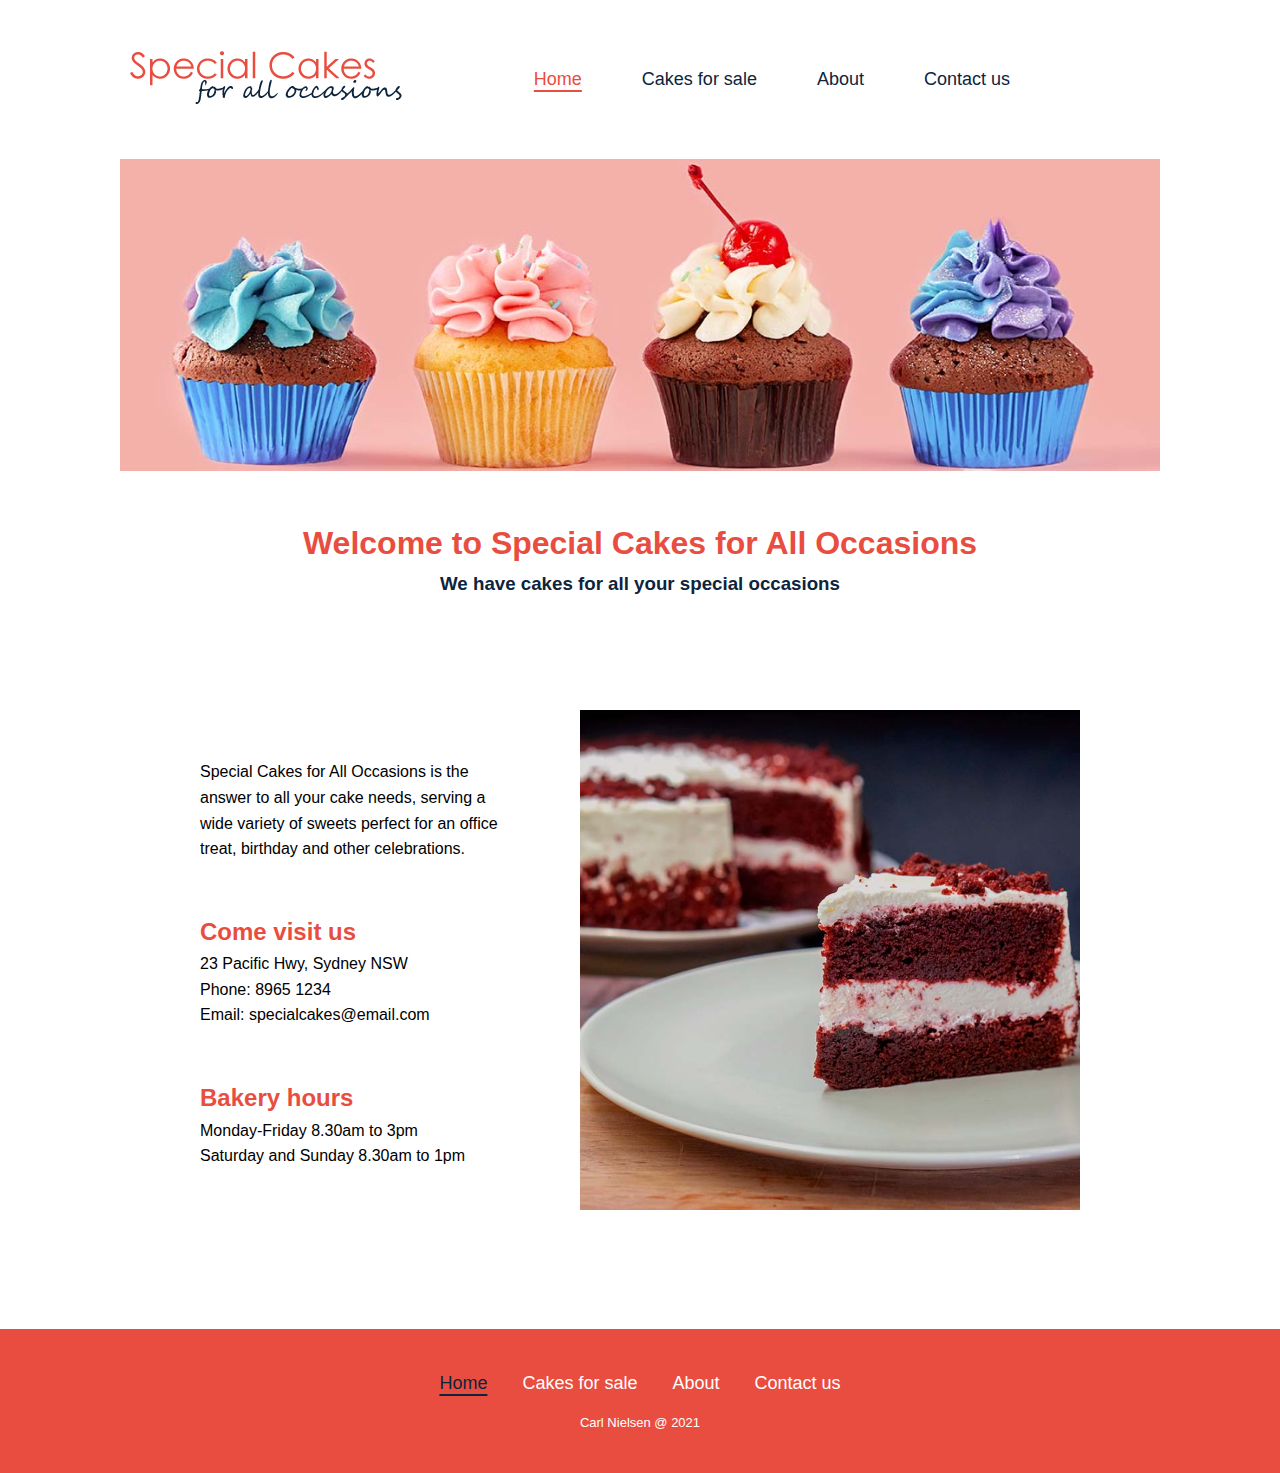
<file: index.html>
<!DOCTYPE html>
<html lang="en">
  <head>
    <link rel="stylesheet" href="./CSS/specialcakesstyles.css" />
    <meta charset="UTF-8" />
    <meta http-equiv="X-UA-Compatible" content="IE=edge" />
    <meta name="viewport" content="width=device-width, initial-scale=1.0" />
    <title>Homepage</title>
  </head>

  <body>
    <header>
      <div class="logo">
        <a href="./index.html">
          <img
            src="./images/logo.png"
            alt="Special Cakes for All Occasions logo"
        /></a>
      </div>

      <div class="headernav">
        <a href="index.html" id="headernav-active">Home</a>
        <a href="./cakes_for_sale.html">Cakes for sale</a>
        <a href="./about.html">About</a>
        <a href="./contact_us.html">Contact us</a>
      </div>
    </header>

    <section class="main">
      <div class="main-banner">
        <img
          src="./images/web_images/rowofcupcakes1200.jpg"
          alt="Yummy cupcakes in a row"
        />
      </div>

      <div>
        <h1 class="intro">Welcome to Special Cakes for All Occasions</h1>
      </div>
      <div>
        <h3 class="intro">We have cakes for all your special occasions</h3>
      </div>

      <div class="main-text">
        <div class="main-text-group">
          <div class="main-text-para1">
            <p>
              Special Cakes for All Occasions is the answer to all your cake
              needs, serving a wide variety of sweets perfect for an office
              treat, birthday and other celebrations.
            </p>
          </div>
          <br />
          <br />
          <div class="main-text-visit">
            <h2>Come visit us</h2>
            <p>23 Pacific Hwy, Sydney NSW</p>
            <p>Phone: 8965 1234</p>
            <p>Email: specialcakes@email.com</p>
            <br />
            <br />
          </div>
          <div class="main-text-hours">
            <h2>Bakery hours</h2>
            <p>Monday-Friday 8.30am to 3pm</p>
            <p>Saturday and Sunday 8.30am to 1pm</p>
          </div>
        </div>

        <div class="main-text-cakeimage">
          <img
            src="./images/web_images/redvelvetcake750.jpg"
            alt="Slice of red velvet cake"
          />
        </div>
      </div>
    </section>

    <footer>
      <div class="footer-nav">
        <ul>
          <li>
            <a href="index.html" id="footernav-active">Home</a>
          </li>
          <li>
            <a href="./cakes_for_sale.html">Cakes for sale</a>
          </li>
          <li>
            <a href="./about.html">About</a>
          </li>
          <li>
            <a href="./contact_us.html">Contact us</a>
          </li>
        </ul>
      </div>
      <p class="copyright">Carl Nielsen @ 2021</p>
    </footer>
  </body>
</html>
</file>
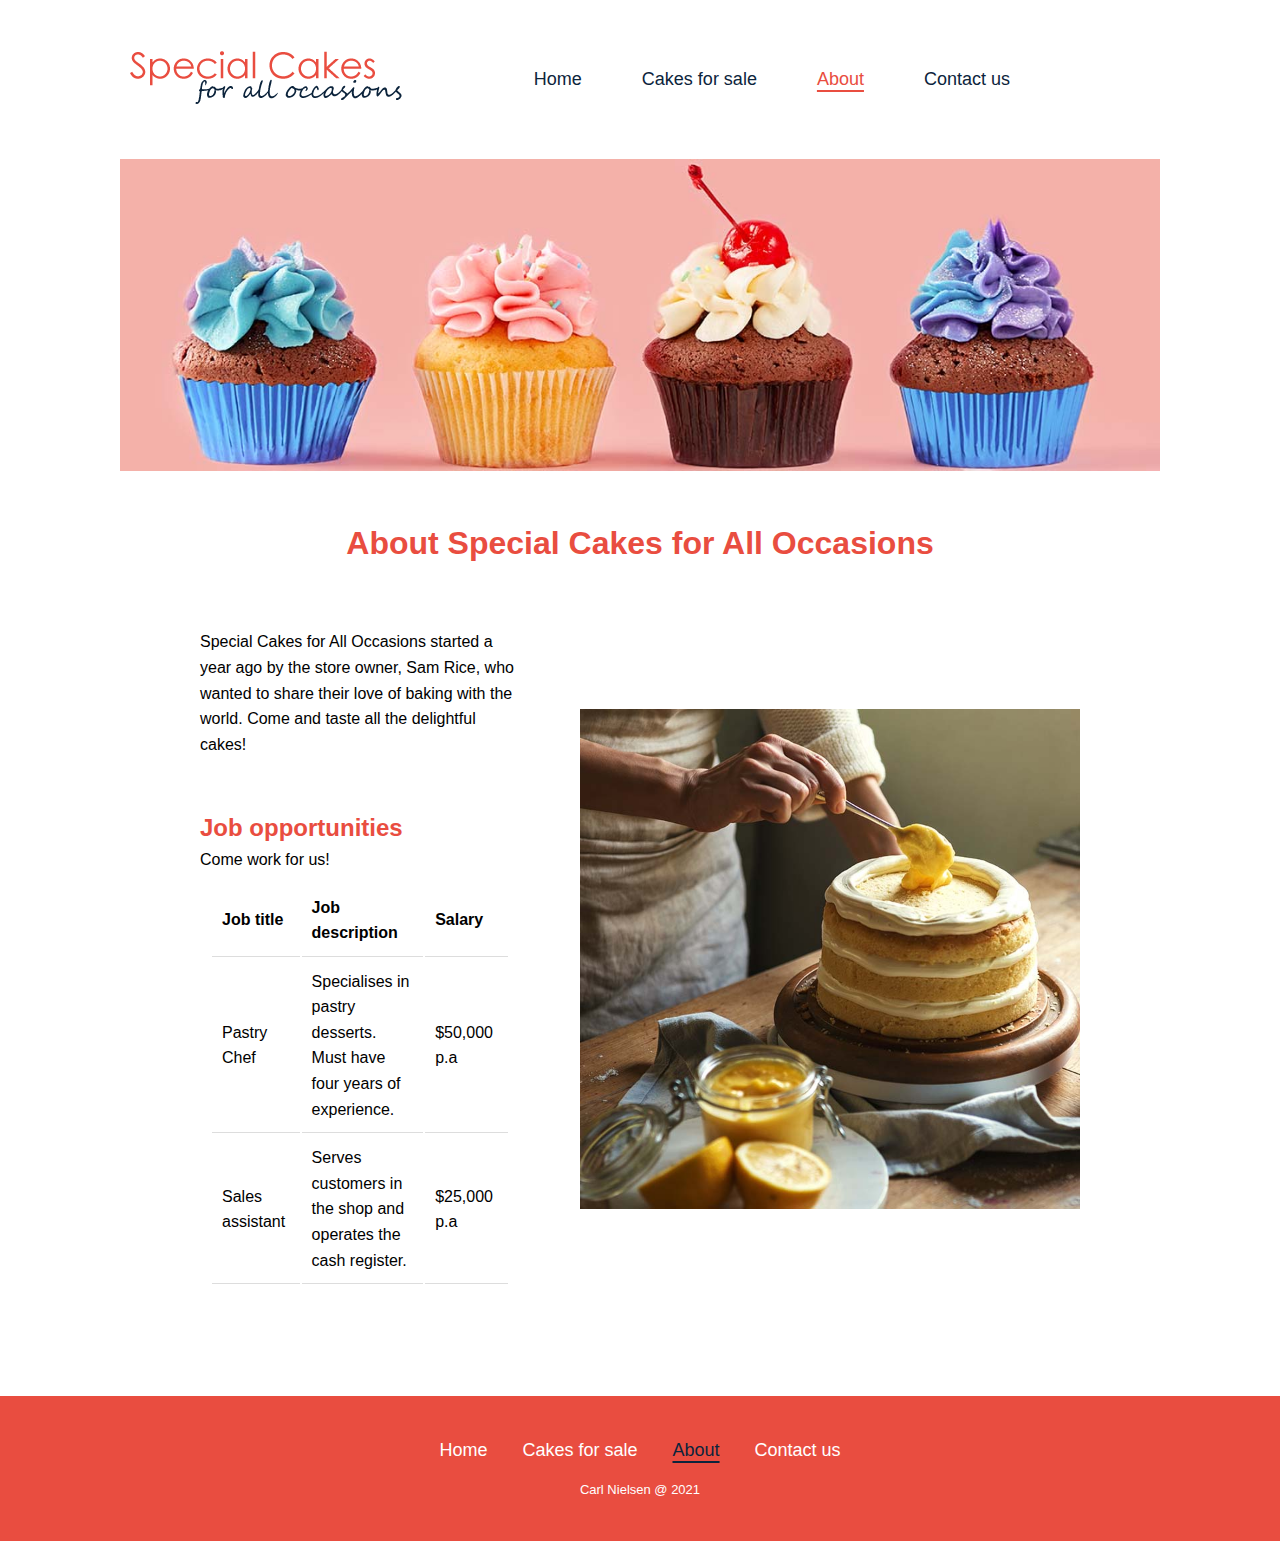
<file: about.html>
<!DOCTYPE html>
<html lang="en">
  <head>
    <link rel="stylesheet" href="./CSS/specialcakesstyles.css" />
    <meta charset="UTF-8" />
    <meta http-equiv="X-UA-Compatible" content="IE=edge" />
    <meta name="viewport" content="width=device-width, initial-scale=1.0" />
    <title>About</title>
  </head>
  <body>
    <header>
      <div class="logo">
        <a href="./index.html">
          <img
            src="./images/logo.png"
            alt="Special Cakes for All Occasions logo"
        /></a>
      </div>

      <div class="headernav">
        <a href="index.html">Home</a>
        <a href="./cakes_for_sale.html">Cakes for sale</a>
        <a href="./about.html" id="headernav-active">About</a>
        <a href="./contact_us.html">Contact us</a>
      </div>
    </header>

    <section class="main">
      <div class="main-banner">
        <img
          src="./images/web_images/rowofcupcakes1200.jpg"
          alt="Yummy cupcakes in a row"
        />
      </div>
      <h1 class="intro">About Special Cakes for All Occasions</h1>

      <div class="about-us">
        <div class="main-intro-text">
          <p>
            Special Cakes for All Occasions started a year ago by the store
            owner, Sam Rice, who wanted to share their love of baking with the
            world. Come and taste all the delightful cakes!
          </p>
          <br />
          <br />
          <div class="jobs">
            <h2 class="jobs-heading">Job opportunities</h2>
            <p>Come work for us!</p>
            <table style="width: 100%" class="jobs-table">
              <tr>
                <th style="width: 125px">Job title</th>
                <th style="width: 250px">Job description</th>
                <th style="width: 125px">Salary</th>
              </tr>
              <tr>
                <td>Pastry Chef</td>
                <td>
                  Specialises in pastry desserts. Must have four years of
                  experience.
                </td>
                <td>$50,000 p.a</td>
              </tr>
              <tr>
                <td>Sales assistant</td>
                <td>
                  Serves customers in the shop and operates the cash register.
                </td>
                <td>$25,000 p.a</td>
              </tr>
            </table>
          </div>
        </div>
        <div>
          <img
            src="./images/web_images/layeredcake750.jpg"
            alt="Person creating a three layered cake"
          />
        </div>
      </div>
    </section>

    <footer>
      <div class="footer-nav">
        <ul>
          <li>
            <a href="index.html">Home</a>
          </li>
          <li>
            <a href="./cakes_for_sale.html">Cakes for sale</a>
          </li>
          <li>
            <a href="./about.html" id="footernav-active">About</a>
          </li>
          <li>
            <a href="./contact_us.html">Contact us</a>
          </li>
        </ul>
      </div>
      <p class="copyright">Carl Nielsen @ 2021</p>
    </footer>
  </body>
</html>
</file>
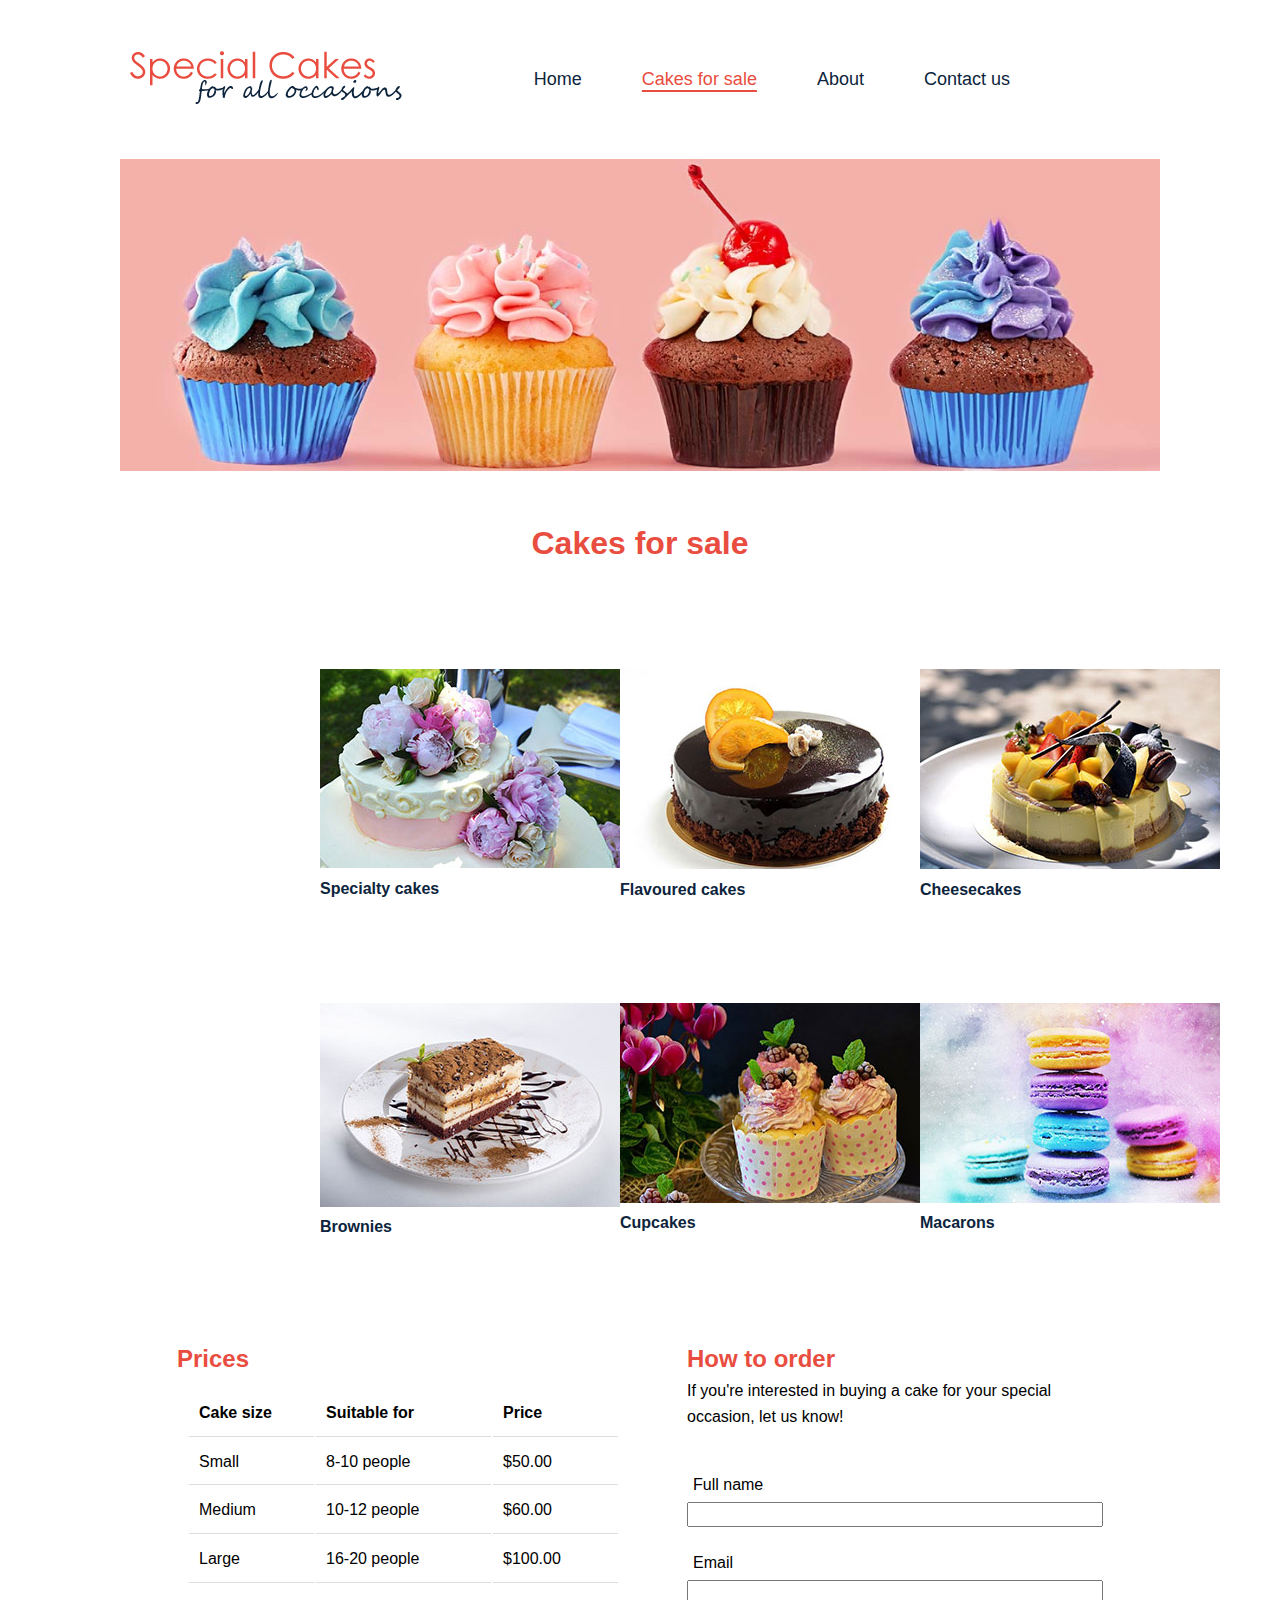
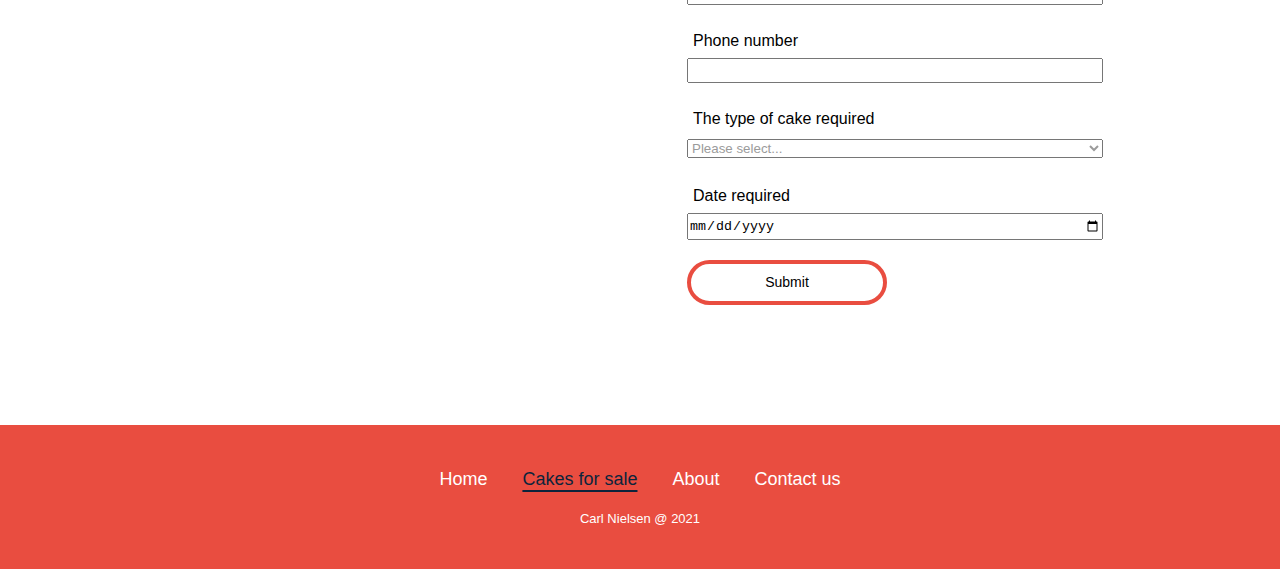
<file: cakes_for_sale.html>
<!DOCTYPE html>
<html lang="en">
  <head>
    <link rel="stylesheet" href="./CSS/specialcakesstyles.css" />
    <meta charset="UTF-8" />
    <meta http-equiv="X-UA-Compatible" content="IE=edge" />
    <meta name="viewport" content="width=device-width, initial-scale=1.0" />
    <title>Cakes for sale</title>
  </head>

  <body>
    <header>
      <div class="logo">
        <a href="./index.html">
          <img
            src="./images/logo.png"
            alt="Special Cakes for All Occasions logo"
        /></a>
      </div>

      <div class="headernav">
        <a href="index.html">Home</a>
        <a href="./cakes_for_sale.html" id="headernav-active">Cakes for sale</a>
        <a href="./about.html">About</a>
        <a href="./contact_us.html">Contact us</a>
      </div>
    </header>

    <section class="main">
      <div class="main-banner">
        <img
          src="./images/web_images/rowofcupcakes1200.jpg"
          alt="Yummy cupcakes in a row"
        />
      </div>
      <h1 class="intro">Cakes for sale</h1>

      <div class="container-cakes-1">
        <div class="cakes-for-sale-1">
          <a href="./images/original_images/large/specialOccasion900.jpg" target="_blank">
            <img
              src="./images/original_images/small/specialOccasion300.jpg"
              alt="Vanilla cake topped with flowers"
          /></a>
          <figcaption><h4>Specialty cakes</h4></figcaption>
        </div>
        <div class="cakes-for-sale-2">
          <a href="./images/original_images/large/chocolateCake640.jpg" target="_blank">
            <img
              src="./images/original_images/small/chocolateCake300.jpg"
              alt="Chocolate cake garnished with orange slices"
          /></a>
          <figcaption><h4>Flavoured cakes</h4></figcaption>
        </div>
        <div class="cakes-for-sale-3">
          <a href="./images/original_images/large/cheeseCake640.jpg" target="_blank">
            <img
              src="./images/original_images/small/cheeseCake300.jpg"
              alt="Fruit decorated
        cheesecake"
          /></a>
          <figcaption><h4>Cheesecakes</h4></figcaption>
        </div>
      </div>

      <div class="container-cakes-2">
        <div class="cakes-for-sale-4">
          <a href="./images/original_images/large/tiramisu640.jpg" target="_blank">
            <img
              src="./images/original_images/small/tiramisu300.jpg"
              alt="Slice of tiramisu plated with chocolate sauce"
          /></a>
          <figcaption><h4>Brownies</h4></figcaption>
        </div>
        <div class="cakes-for-sale-5">
          <a href="./images/original_images/large/cupcake640.jpg" target="_blank">
            <img
              src="./images/original_images/small/cupcake300.jpg"
              alt="Iced cupcakes with berries and mint"
          /></a>
          <figcaption><h4>Cupcakes</h4></figcaption>
        </div>
        <div class="cakes-for-sale-6">
          <a href="./images/original_images/large/macaron640.jpg" target="_blank">
            <img
              src="./images/original_images/small/macaron300.jpg"
              alt="Colourful macarons stacked"
          /></a>
          <figcaption><h4>Macarons</h4></figcaption>
        </div>
      </div>

      <section class="prices-orders">
        <div>
          <h2 class="prices-heading">Prices</h2>
          <table style="width: 100%" class="price-table">
            <tr>
              <th style="width: 125px">Cake size</th>
              <th style="width: 175px">Suitable for</th>
              <th style="width: 125px">Price</th>
            </tr>
            <tr>
              <td>Small</td>
              <td>8-10 people</td>
              <td>$50.00</td>
            </tr>
            <tr>
              <td>Medium</td>
              <td>10-12 people</td>
              <td>$60.00</td>
            </tr>
            <tr>
              <td>Large</td>
              <td>16-20 people</td>
              <td>$100.00</td>
            </tr>
          </table>
        </div>

        <div class="order">
          <h2 class="order-heading">How to order</h2>
          <p>
            If you're interested in buying a cake for your special occasion, let
            us know!
          </p>
          <style>
            select:invalid {
              color: grey;
            }
          </style>
          <form action="mailto:specialcakes@email.com" method="POST">
            <fieldset>
              <legend>Full name</legend>
              <input type="text" name="fname" id="fname" style="width: 100%" />
            </fieldset>
            <fieldset>
              <legend>Email</legend>
              <input type="email" name="email" id="email" style="width: 100%" />
            </fieldset>
            <fieldset>
              <legend>Phone number</legend>
              <input
                type="tel"
                name="pnumber"
                id="pnumber"
                style="width: 100%"
              />
            </fieldset>
            <fieldset>
              <legend>The type of cake required</legend>
              <select
                required
                name="cake-type"
                id="cake-type"
                style="width: 100%"
              >
                <option value="" disabled selected hidden>
                  Please select...
                </option>
                <option value="specialty-cake">Specialty cake</option>
                <option value="flavoured-cake">Flavoured cake</option>
                <option value="cheesecake">Cheesecake</option>
                <option value="brownie">Brownie</option>
                <option value="cupcake">Cupcake</option>
                <option value="macaron">Macaron</option>
              </select>
            </fieldset>
            <fieldset>
              <legend>Date required</legend>
              <input type="date" name="date" id="date" style="width: 100%" />
            </fieldset>
            <fieldset>
              <input type="submit" value="Submit" />
          </form>
        </div>
      </section>
    </section>

    <footer>
      <div class="footer-nav">
        <ul>
          <li>
            <a href="index.html">Home</a>
          </li>
          <li>
            <a href="./cakes_for_sale.html" id="footernav-active"
              >Cakes for sale</a
            >
          </li>
          <li>
            <a href="./about.html">About</a>
          </li>
          <li>
            <a href="./contact_us.html">Contact us</a>
          </li>
        </ul>
      </div>
      <p class="copyright">Carl Nielsen @ 2021</p>
    </footer>
  </body>
</html>
</file>
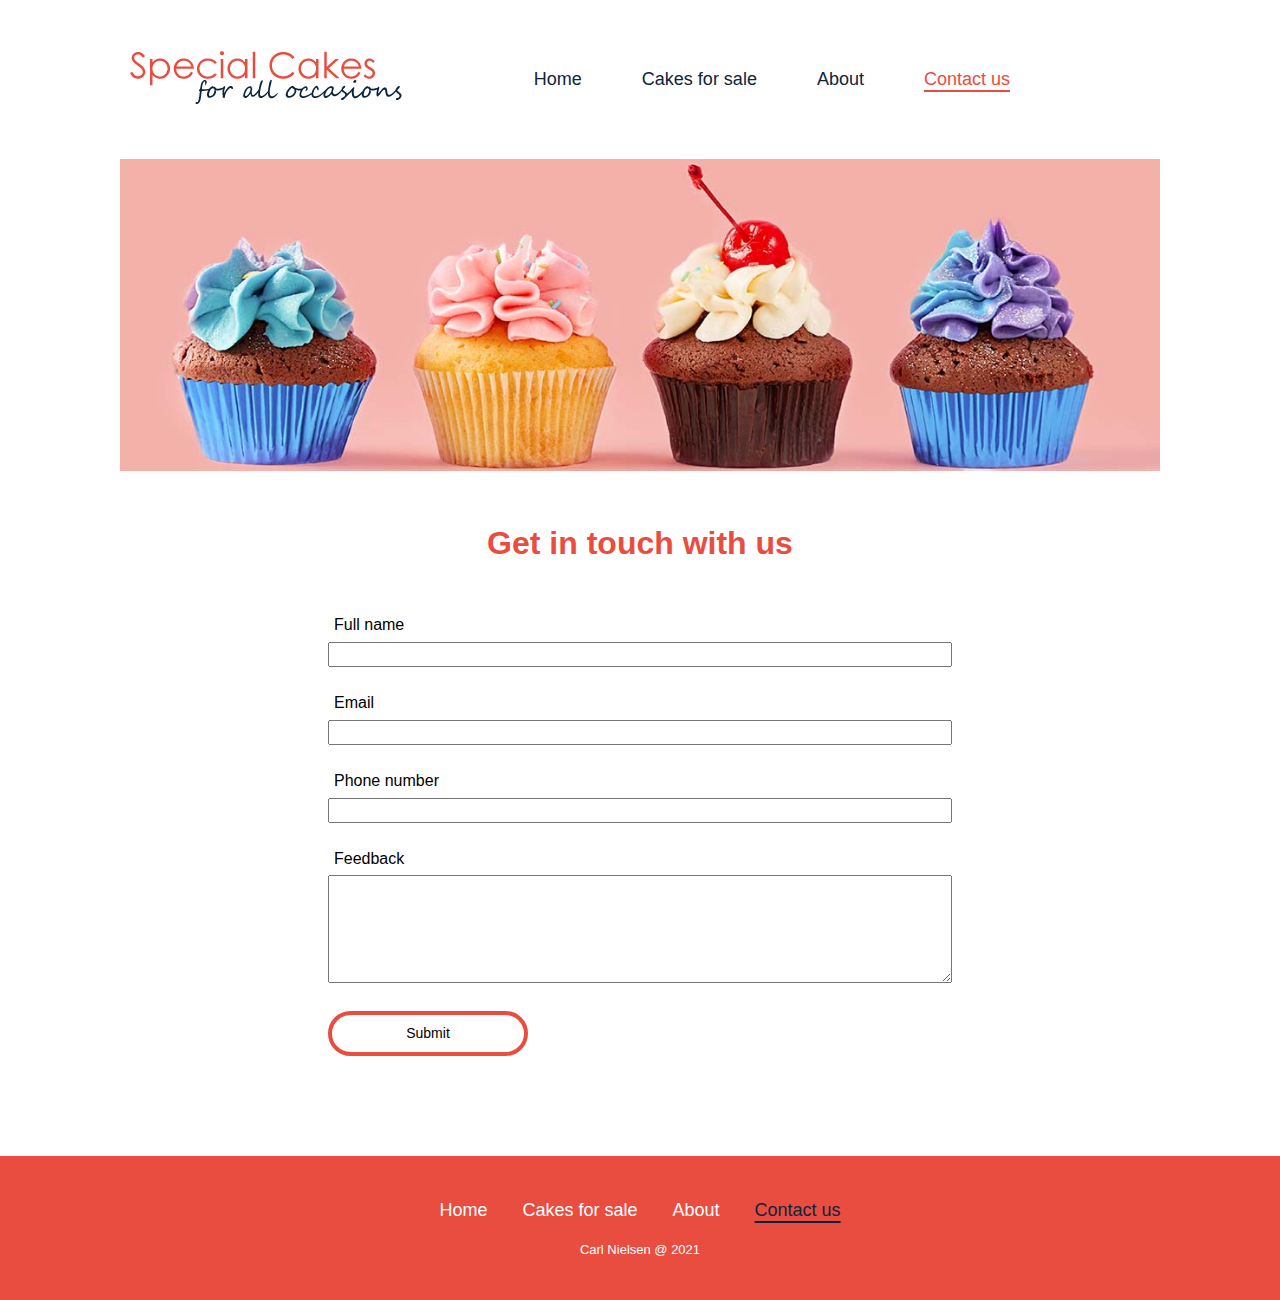
<file: contact_us.html>
<!DOCTYPE html>
<html lang="en">
  <head>
    <link rel="stylesheet" href="./CSS/specialcakesstyles.css" />
    <meta charset="UTF-8" />
    <meta http-equiv="X-UA-Compatible" content="IE=edge" />
    <meta name="viewport" content="width=device-width, initial-scale=1.0" />
    <title>Contact us</title>
  </head>

  <body  style="width: 100%;">
    <header>
      <div class="logo">
        <a href="./index.html">
          <img
            src="./images/logo.png"
            alt="Special Cakes for All Occasions logo"
        /></a>
      </div>

      <div class="headernav">
        <a href="index.html">Home</a>
        <a href="./cakes_for_sale.html">Cakes for sale</a>
        <a href="./about.html">About</a>
        <a href="./contact_us.html" id="headernav-active">Contact us</a>
      </div>
    </header>

    <section class="main">
      <div class="main-banner">
        <img src="./images/web_images/rowofcupcakes1200.jpg" alt="Yummy cupcakes in a row" />
      </div>
      <div>
        <h1 class="intro">Get in touch with us</h1>
      </div>

      <div class="contact-form">
        <form action="specialcakes@email.com" style="width: 100%;">
          <fieldset>
            <legend>Full name</legend>
            <input type="text" name="fname" id="fname" style="width:100%;"/>
          </fieldset>
          <fieldset>
            <legend>Email</legend>
            <input type="email" name="email" id="email" style="width:100%;" />          
          </fieldset>
          <fieldset>
            <legend>Phone number</legend>
            <input type="tel" name="pnumber" id="pnumber" style="width:100%;"/>          
          </fieldset>
          <fieldset>
            <legend>Feedback</legend>
            <textarea
            name="feedback"
            id="feedback"
            cols="1"
            rows="5"
          ></textarea>         
          </fieldset>
          <input type="submit" value="Submit" /></td>
        </form>
      </div>
    </section>

    <footer>
      <div class="footer-nav">
        <ul>
          <li>
            <a href="index.html">Home</a>
          </li>
          <li>
            <a href="./cakes_for_sale.html">Cakes for sale</a>
          </li>
          <li>
            <a href="./about.html">About</a>
          </li>
          <li>
            <a href="./contact_us.html" id="footernav-active">Contact us</a>
          </li>
        </ul>
      </div>
      <p class="copyright">Carl Nielsen @ 2021</p>
    </footer>
  </body>
</html>
</file>
<file: CSS/specialcakesstyles.css>
@charset "utf-8";

/*
Burnt red: #E94D40
Navy blue: #0C243C
*/

/*--------------------------------- HEADER & NAV --------------------------------*/

header {
  /* position: fixed; */
  width: 100%;
  display: flex;
  justify-content: space-between;
  flex-direction: row;
  align-items: center;
  padding: 0 120px;
  padding-top: 40px;
  z-index: 10;
  background-color: #ffffff;
}

header .logo {
  margin: 0;
  padding: 0;
}

header .headernav {
  margin: 0;
  padding: 0;
  padding-right: 120px;
  display: flex;
  flex-wrap: wrap;
}

header .headernav a {
  font-size: 18px;
  text-decoration: none;
  padding: 0 30px;
  /* font-weight: bold; */
  color: #0c243c;
  /* text-align: center; */
}

header .headernav a:hover {
  color: #e94d40;
}

#headernav-active {
  text-decoration: underline;
  text-underline-offset: 5px;
  text-decoration-thickness: 2px;
  color: #e94d40;
}

/*--------------------------------- FORMS --------------------------------*/

select:required:invalid {
  color: rgb(155, 155, 155);
}

option[value=""][disabled] {
  display: none;
}

option {
  color: black;
}

.order {
  width: 40%;
  text-align: left;
}

.order form {
  padding-top: 20px;
}

legend {
  padding: 3px 6px;
}

fieldset {
  border: none;
  margin: 20px 0;
  width: 100%;
}

div.contact-form {
  display: inline-block;
  text-align: center;
  padding-top: 20px;
  width: 60%;
  /* background-color: aqua; */
}

div.contact-form form {
  display: inline-block;
  margin-left: auto;
  margin-right: auto;
  text-align: left;
}

textarea {
  width: 100%;
}

.wrap {
  width: 100%;
  height: 100%;
  display: flex;
  align-items: left;
  justify-content: left;
}

input[type="submit"] {
  width: 200px;
  height: 45px;
  font-family: Arial, Helvetica, sans-serif;
  font-size: 14px;
  /* text-transform: uppercase; */
  /* letter-spacing: 2.5px; */
  font-weight: 500;
  color: #000;
  background-color: #fff;
  border: 4px;
  border-style: solid;
  border-color: #e94d40;
  border-radius: 45px;
  /* box-shadow: 0px 8px 15px rgba(0, 0, 0, 0.1); */
  transition: all 0.3s ease 0s;
  cursor: pointer;
  outline: none;
}

input[type="submit"]:hover {
  background-color: #e94d40;
  /* box-shadow: 0px 15px 20px #fdb3ac; */
  color: #fff;
  /* transform: translateY(-7px); */
}

/*--------------------------------- TABLES --------------------------------*/

table,
th,
td {
  padding: 10px;
  text-align: left;
}

.prices-heading {
  text-align: left;
}

.price-table th,
.price-table td {
  border-bottom: 1px solid #ddd;
}

.jobs-table th,
.jobs-table td {
  border-bottom: 1px solid #ddd;
}

/*--------------------------------- RANDOM --------------------------------*/

* {
  margin: 0;
  padding: 0;
  box-sizing: border-box;
  line-height: 1.6;
}

body {
  font-family: Arial, Helvetica, sans-serif;
  font-weight: 400;
  background-color: #ffffff;
  float: none;
}

h1 {
  font-size: 32px;
  color: #e94d40;
}

h2 {
  font-size: 24px;
  color: #e94d40;
}

h3 {
  font-size: 18.72px;
  color: #0c243c;
}

h4 {
  font-size: 16px;
  color: #0c243c;
}

h5 {
  font-size: 13.28px;
  color: #131313;
}

h6 {
  font-size: 12px;
  color: #131313;
}

h1.intro {
  font-size: 32px;
  padding: 40px 0 0 0;
  text-align: center;
}

h3.intro {
  text-align: center;
  /* font-style: oblique; */
  /* opacity: 75%; */
}

.main-banner img {
  width: 100%;
  height: auto;
}

.main {
  padding: 0 120px;
  padding-top: 40px;
  padding-bottom: 100px;
  text-align: center;
}

.main-text {
  display: flex;
  justify-content: space-evenly;
  align-items: center;
  margin: 100px 80px 0 80px;
}

.main-text-group {
  margin: 60px 0;
  text-align: left;
}

.main-text-para1 {
  max-width: 100%;
}

.main-text-cakeimage img {
  max-width: 500px;
  margin: 0 0 0 60px;
}

.container-cakes-1 {
  display: flex;
  margin: 100px 200px 100px 200px;
  justify-content: space-between;
  text-align: left;
}

.container-cakes-2 {
  display: flex;
  margin: 100px 200px 100px 200px;
  justify-content: space-between;
  text-align: left;
}

.prices-orders {
  display: flex;
  justify-content: space-evenly;
}

.about-us {
  display: flex;
  justify-content: space-evenly;
  align-items: center;
  text-align: left;
  margin: 60px 80px 0 80px;
}

.about-us img {
  max-width: 500px;
  margin: 0 0 0 60px;
}

.main-intro-text p {
  width: 100%;
  text-align: left;
}

/*--------------------------------- FOOTER --------------------------------*/
footer {
  width: 100%;
  padding: 40px 0px;
  color: #ffffff;
  background-color: #e94d40;
}

footer ul {
  margin-top: 0;
  padding: 0;
  list-style: none;
  font-size: 18px;
  line-height: 1.6;
  margin-bottom: 0;
  text-align: center;
}

footer ul li {
  display: inline-block;
  padding: 0 15px;
}

footer ul li a {
  color: inherit;
  text-decoration: none;
}

footer ul li a:hover {
  color: #0c243c;
}

footer .copyright {
  margin-top: 15px;
  text-align: center;
  font-size: 13px;
  color: #ffffff;
}

#footernav-active {
  text-decoration: underline;
  text-underline-offset: 5px;
  text-decoration-thickness: 2px;
  color: #0c243c;
}

/* @media only screen and (max-width: 1100px) { */
/* footer { */
/* background-color: #c6ec19; */
/* } */

/* header { */
/* flex-direction: column; */
/* } */

/* header .headernav { */
/* flex-direction: column; */
/* min-width: 180px; */
/* } */
/* } */
</file>
